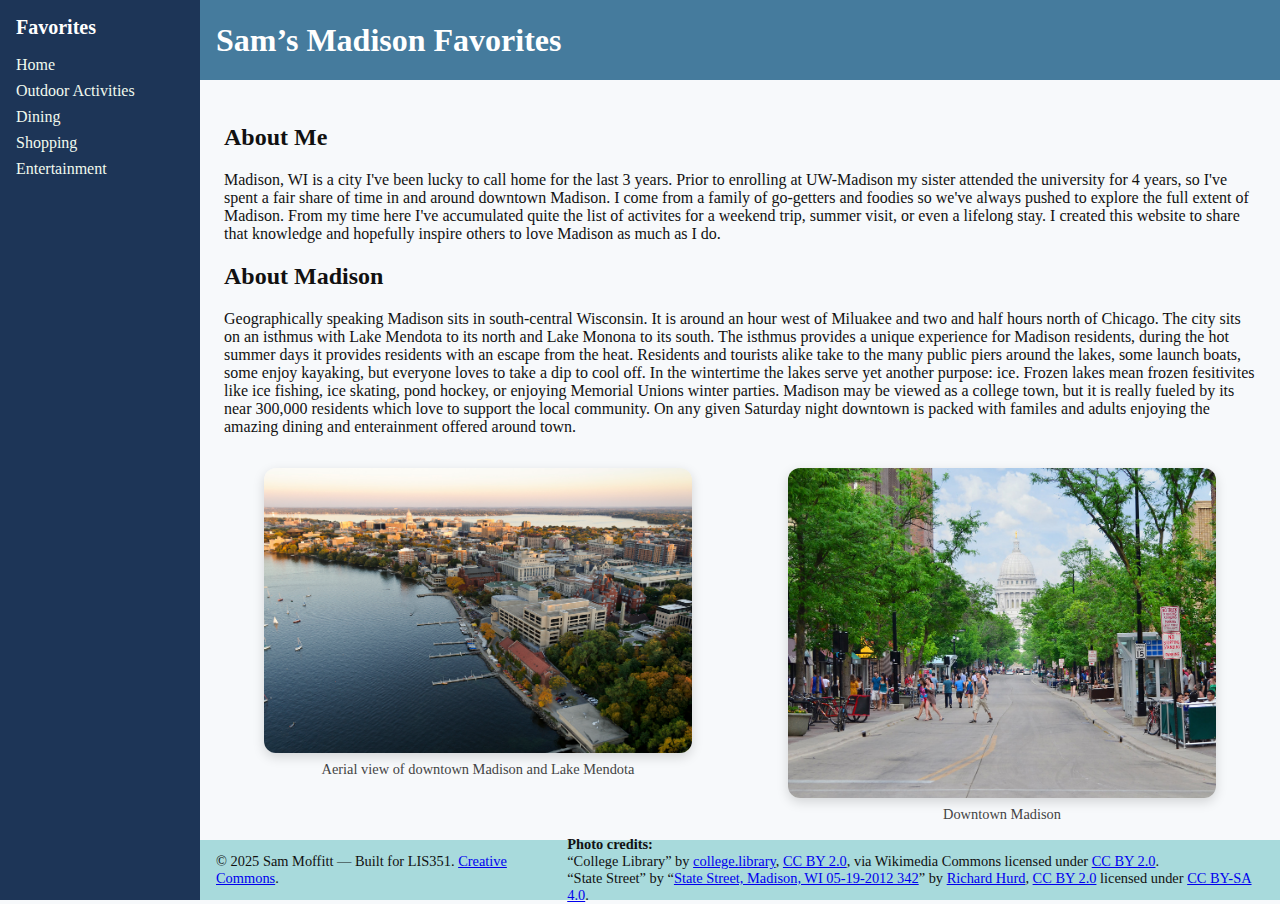
<file: index.html>
<!DOCTYPE html>
<html lang="en">
<head>
  <meta charset="UTF-8" />
  <meta name="viewport" content="width=device-width, initial-scale=1.0" />
  <title>Sam’s Madison Favorites</title>
  <link rel="stylesheet" href="styles.css" />
</head>
<body>
  <div class="grid-layout">
   
    <nav class="sidebar" aria-label="Main">
      <h2>Favorites</h2>
      <ul>
        <li><a href="index.html" aria-current="page">Home</a></li>
        <li><a href="outdoor.html">Outdoor Activities</a></li>
        <li><a href="dining.html">Dining</a></li>
        <li><a href="shopping.html">Shopping</a></li>
        <li><a href="entertainment.html">Entertainment</a></li>
      </ul>
    </nav>


    <header class="header">
      <h1>Sam’s Madison Favorites</h1>
    </header>


    <main class="main-content">
      <section>
        <h2>About Me</h2>
        <p>Madison, WI is a city I've been lucky to call home for the last 3 years. Prior to enrolling at UW-Madison my sister attended the university for 4 years, so I've spent a fair share of time in and around downtown Madison. I come from a family of go-getters and foodies so we've always pushed to explore the full extent of Madison. From my time here I've accumulated quite the list of activites for a weekend trip, summer visit, or even a lifelong stay. I created this website to share that knowledge and hopefully inspire others to love Madison as much as I do. 
        </p>
          
          <h2> About Madison</h2>
          <p>Geographically speaking Madison sits in south-central Wisconsin. It is around an hour west of Miluakee and two and half hours north of Chicago. The city sits on an isthmus with Lake Mendota to its north and Lake Monona to its south. The isthmus provides a unique experience for Madison residents, during the hot summer days it provides residents with an escape from the heat. Residents and tourists alike take to the many public piers around the lakes, some launch boats, some enjoy kayaking, but everyone loves to take a dip to cool off. In the wintertime the lakes serve yet another purpose: ice. Frozen lakes mean frozen fesitivites like ice fishing, ice skating, pond hockey, or enjoying Memorial Unions winter parties. Madison may be viewed as a college town, but it is really fueled by its near 300,000 residents which love to support the local community. On any given Saturday night downtown is packed with familes and adults enjoying the amazing dining and enterainment offered around town.   </p>
      </section>

      <section class="photo-grid">
        <figure>
          <img src="ImagesM1/MadisonHome.jpg" alt="Aerial view of memorial union, downtown Madison and lake Mendota  " />
          <figcaption>Aerial view of downtown Madison and Lake Mendota</figcaption>
        </figure>

        <figure>
          <img src="ImagesM1/MadisonHome2.jpg" alt="Street view of State St in downtown Madison" />
          <figcaption>Downtown Madison</figcaption>
        </figure>
      </section>
    </main>

    <footer class="footer">
      <p>© 2025 Sam Moffitt — Built for LIS351. <a href="https://creativecommons.org/licenses/">Creative Commons</a>.</p>
         <p class="photo-attribution">
    <strong>Photo credits:</strong><br>
    “College Library” by 
    <a href="https://commons.wikimedia.org/wiki/File:Aerial_View_of_Campus,_with_Helen_C._White_Hall_in_foreground_(14070186173).jpg">college.library</a>, <a href="https://creativecommons.org/licenses/by/2.0">CC BY 2.0</a>, via Wikimedia Commons 
    licensed under 
    <a href="https://creativecommons.org/licenses/by/2.0/" target="_blank" rel="license noopener">CC BY 2.0</a>.<br>

    “State Street” by 
 “<a href="https://www.flickr.com/photos/rahimageworks/7420851806" title="State Street, Madison, WI 05-19-2012 342">State Street, Madison, WI 05-19-2012 342</a>” by <a href="https://www.flickr.com/photos/rahimageworks/">Richard Hurd</a>, <a href="https://creativecommons.org/licenses/by/2.0/deed.en" rel="license noopener noreferrer">CC BY 2.0</a> 
    licensed under 
    <a href="https://creativecommons.org/licenses/by-sa/4.0/" target="_blank" rel="license noopener">CC BY-SA 4.0</a>.
  </p>
    </footer>
  </div>
</body>
</html>
</file>
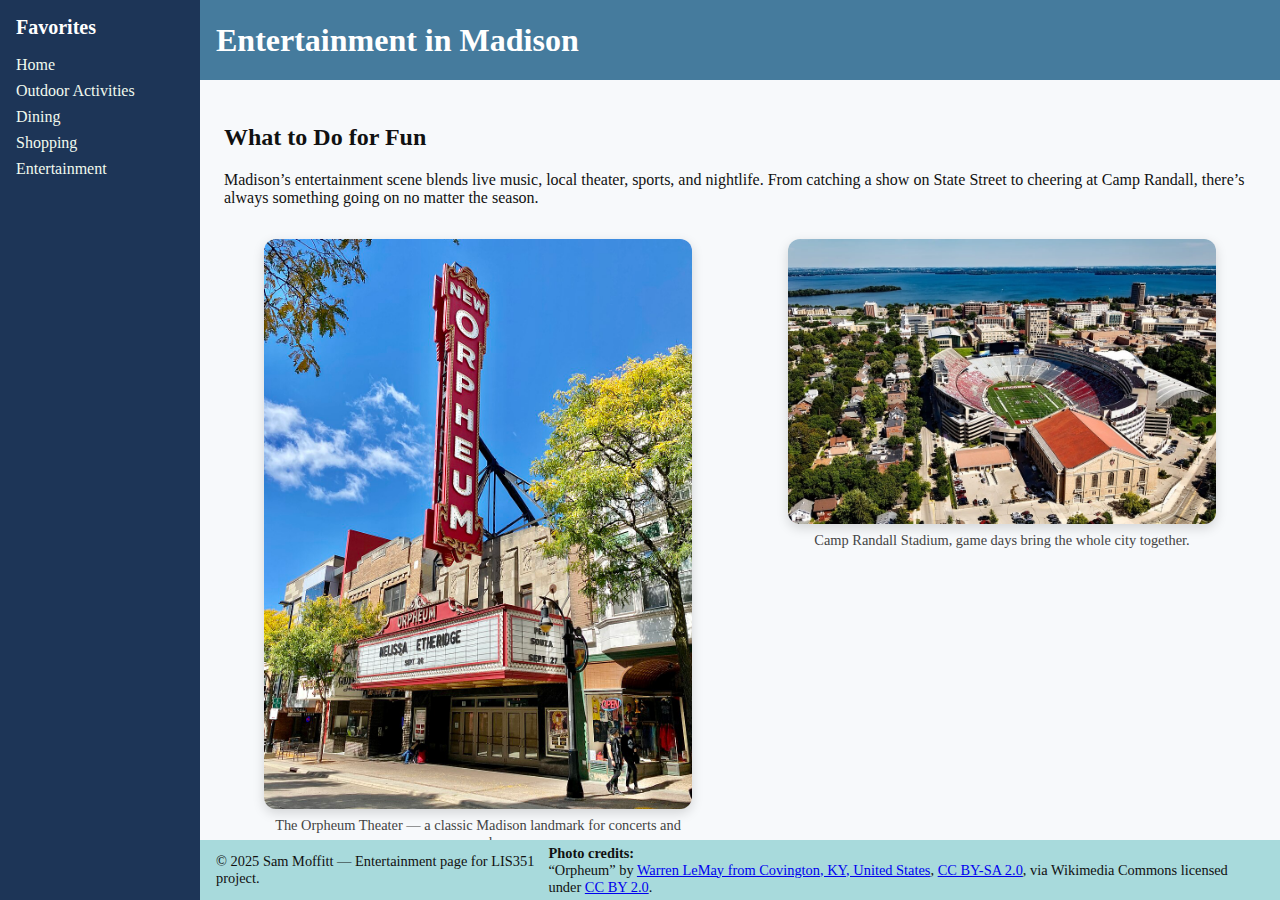
<file: entertainment.html>
<!DOCTYPE html>
<html lang="en">
<head>
  <meta charset="UTF-8" />
  <meta name="viewport" content="width=device-width, initial-scale=1.0" />
  <title>Entertainment – Sam’s Madison Favorites</title>
  <link rel="stylesheet" href="styles.css" />
</head>
<body>
  <div class="grid-layout">
 
    <nav class="sidebar" aria-label="Main">
      <h2>Favorites</h2>
      <ul>
        <li><a href="index.html">Home</a></li>
        <li><a href="outdoor.html">Outdoor Activities</a></li>
        <li><a href="dining.html">Dining</a></li>
        <li><a href="shopping.html">Shopping</a></li>
        <li><a href="entertainment.html" aria-current="page">Entertainment</a></li>
      </ul>
    </nav>

    <header class="header">
      <h1>Entertainment in Madison</h1>
    </header>

 
    <main class="main-content">
      <section>
        <h2>What to Do for Fun</h2>
        <p>Madison’s entertainment scene blends live music, local theater, sports, and nightlife. From catching a show on State Street to cheering at Camp Randall, there’s always something going on no matter the season.</p>
      </section>

      <section class="photo-grid">
        <figure>
          <img src="ImagesM1/theater.jpg" alt="The lit-up Orpheum Theater marquee at night" />
          <figcaption>The Orpheum Theater — a classic Madison landmark for concerts and comedy.</figcaption>
        </figure>

        <figure>
          <img src="ImagesM1/camp.jpg" alt="Camp Randall Stadium" />
          <figcaption>Camp Randall Stadium, game days bring the whole city together.</figcaption>
        </figure>
      </section>

      <section>
        <h2>Popular Spots & Events</h2>
        <ol>
          <li><strong>Orpheum Theater:</strong> Historic venue hosting concerts, comedians, and film festivals.</li>
          <li><strong>Majestic Theatre:</strong> Smaller space for indie bands and dance nights downtown.</li>
          <li><strong>Camp Randall Stadium:</strong> Badger football, tailgates, and electric fall Saturdays.</li>
          <li><strong>Barrymore Theatre:</strong> Local shows and community events on the east side.</li>
          <li><strong>Monona Terrace:</strong> Seasonal rooftop events with skyline and lake views.</li>
        </ol>
      </section>
    </main>

 
    <footer class="footer">
      <p>© 2025 Sam Moffitt — Entertainment page for LIS351 project.</p>
             <p class="photo-attribution">
    <strong>Photo credits:</strong><br>
    “Orpheum” by 
<a href="https://commons.wikimedia.org/wiki/File:Orpheum_Theatre,_State_Street,_Madison,_WI_(52733355227).jpg">Warren LeMay from Covington, KY, United States</a>, <a href="https://creativecommons.org/licenses/by-sa/2.0">CC BY-SA 2.0</a>, via Wikimedia Commons
    licensed under 
    <a href="https://creativecommons.org/licenses/by/2.0/" target="_blank" rel="license noopener">CC BY 2.0</a>.<br>
    </footer>
  </div>
</body>
</html>
</file>
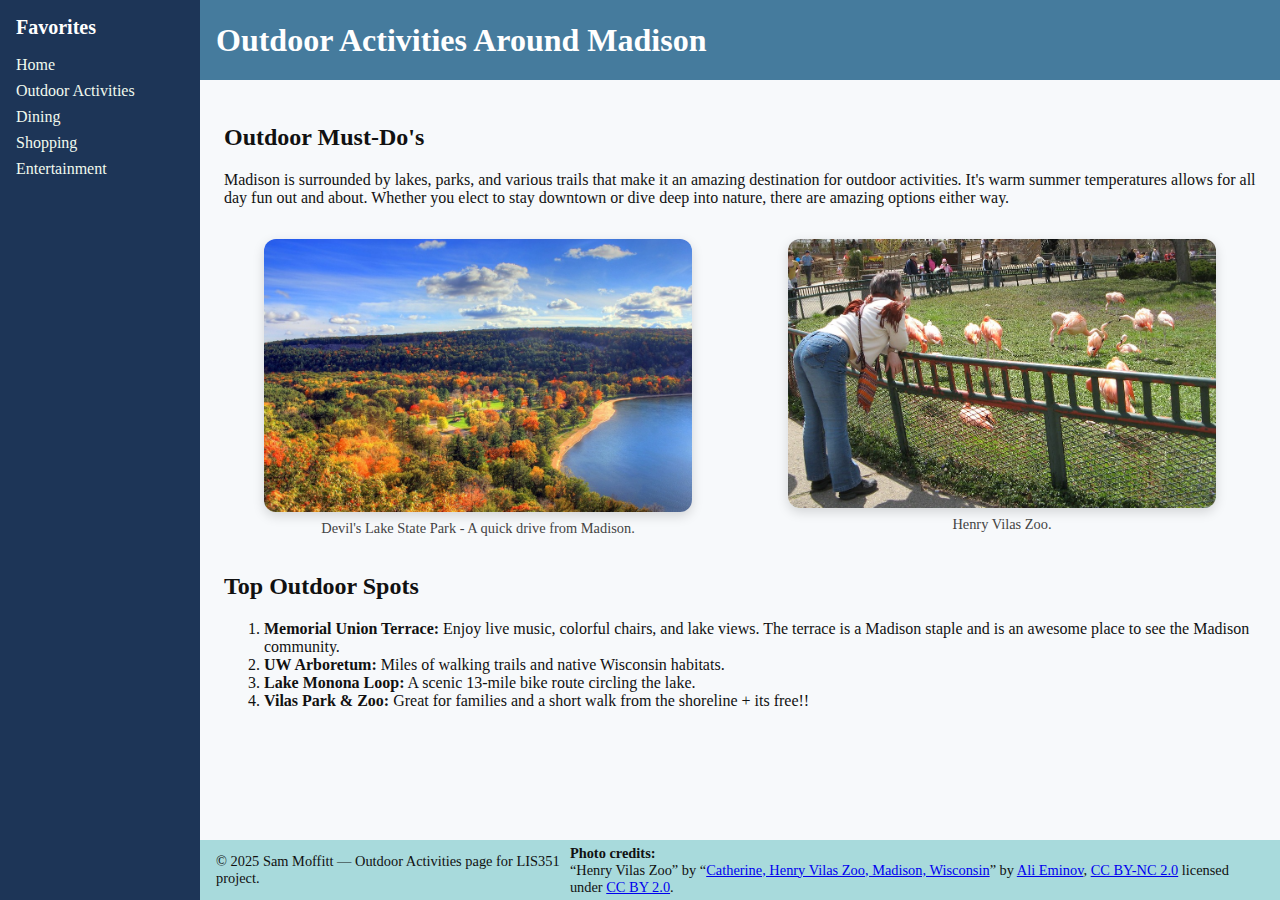
<file: outdoor.html>
<!DOCTYPE html>
<html lang="en">
<head>
  <meta charset="UTF-8" />
  <meta name="viewport" content="width=device-width, initial-scale=1.0" />
  <title>Outdoor Activities – Sam’s Madison Favorites</title>
  <link rel="stylesheet" href="styles.css" />
</head>
<body>
  <div class="grid-layout">

    <nav class="sidebar" aria-label="Main">
      <h2>Favorites</h2>
      <ul>
        <li><a href="index.html">Home</a></li>
        <li><a href="outdoor.html" aria-current="page">Outdoor Activities</a></li>
        <li><a href="dining.html">Dining</a></li>
        <li><a href="shopping.html">Shopping</a></li>
        <li><a href="entertainment.html">Entertainment</a></li>
      </ul>
    </nav>


    <header class="header">
      <h1>Outdoor Activities Around Madison</h1>
    </header>


    <main class="main-content">
      <section>
        <h2>Outdoor Must-Do's</h2>
        <p>Madison is surrounded by lakes, parks, and various trails that make it an amazing destination for outdoor activities. It's warm summer temperatures allows for all day fun out and about. Whether you elect to stay downtown or dive deep into nature, there are amazing options either way.  </p>
      </section>

      <section class="photo-grid">
        <figure>
          <img src="ImagesM1/outdoor1.jpg" alt="Devil's Lake during seasons change" />
          <figcaption>Devil's Lake State Park - A quick drive from Madison.</figcaption>
        </figure>

        <figure>
          <img src="ImagesM1/outdoor2.jpg" alt="Flamingos at Henry Vilas Zoo" />
          <figcaption>Henry Vilas Zoo.</figcaption>
        </figure>
      </section>

      <section>
        <h2>Top Outdoor Spots</h2>
        <ol>
          <li><strong>Memorial Union Terrace:</strong> Enjoy live music, colorful chairs, and lake views. The terrace is a Madison staple and is an awesome place to see the Madison community.</li>
          <li><strong>UW Arboretum:</strong> Miles of walking trails and native Wisconsin habitats.</li>
          <li><strong>Lake Monona Loop:</strong> A scenic 13-mile bike route circling the lake. </li>
          <li><strong>Vilas Park & Zoo:</strong> Great for families and a short walk from the shoreline + its free!!</li>
        </ol>
      </section>
    </main>


    <footer class="footer">
      <p>© 2025 Sam Moffitt — Outdoor Activities page for LIS351 project.</p>
                 <p class="photo-attribution">
    <strong>Photo credits:</strong><br>
    “Henry Vilas Zoo” by 
“<a href="https://www.flickr.com/photos/aliarda/2465136567" title="Catherine, Henry Vilas Zoo, Madison, Wisconsin">Catherine, Henry Vilas Zoo, Madison, Wisconsin</a>” by <a href="https://www.flickr.com/photos/aliarda/">Ali Eminov</a>, <a href="https://creativecommons.org/licenses/by-nc/2.0/deed.en" rel="license noopener noreferrer">CC BY-NC 2.0</a>
    licensed under 
    <a href="https://creativecommons.org/licenses/by/2.0/" target="_blank" rel="license noopener">CC BY 2.0</a>.<br>

    </footer>
  </div>
</body>
</html>
</file>
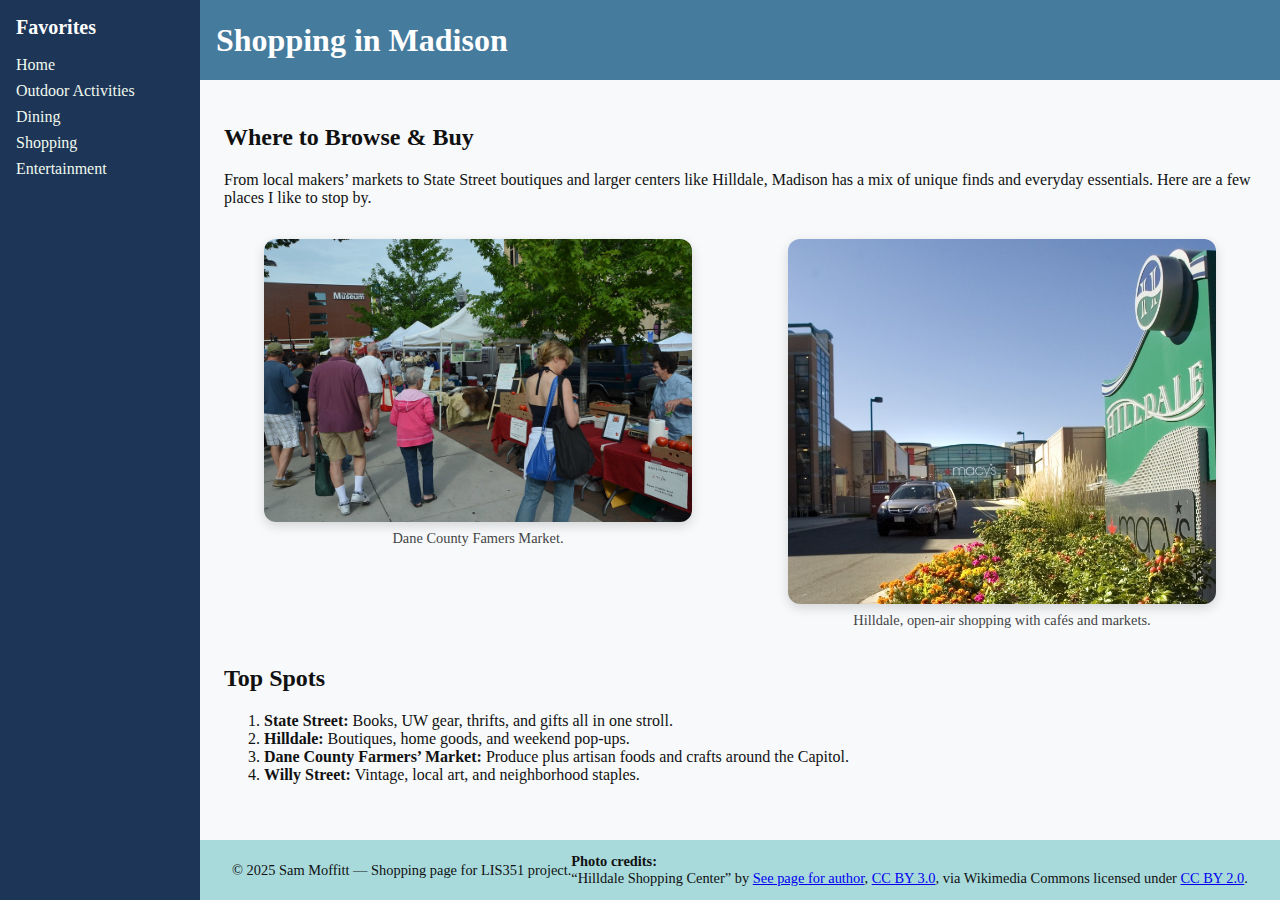
<file: shopping.html>
<!DOCTYPE html>
<html lang="en">
<head>
  <meta charset="UTF-8" />
  <meta name="viewport" content="width=device-width, initial-scale=1.0" />
  <title>Shopping – Sam’s Madison Favorites</title>
  <link rel="stylesheet" href="styles.css" />
</head>
<body>
  <div class="grid-layout">

    <nav class="sidebar" aria-label="Main">
      <h2>Favorites</h2>
      <ul>
        <li><a href="index.html">Home</a></li>
        <li><a href="outdoor.html">Outdoor Activities</a></li>
        <li><a href="dining.html">Dining</a></li>
        <li><a href="shopping.html" aria-current="page">Shopping</a></li>
        <li><a href="entertainment.html">Entertainment</a></li>
      </ul>
    </nav>


    <header class="header">
      <h1>Shopping in Madison</h1>
    </header>


    <main class="main-content">
      <section>
        <h2>Where to Browse & Buy</h2>
        <p>From local makers’ markets to State Street boutiques and larger centers like Hilldale, Madison has a mix of unique finds and everyday essentials. Here are a few places I like to stop by.</p>
      </section>

      <section class="photo-grid">
        <figure>
          <img src="ImagesM1/farmers.jpg" alt="Dane County Farmers Market" />
          <figcaption>Dane County Famers Market.</figcaption>
        </figure>

        <figure>
          <img src="ImagesM1/hilldale.jpg" alt="Open-air shopping area with people walking by boutiques" />
          <figcaption>Hilldale, open-air shopping with cafés and markets.</figcaption>
        </figure>
      </section>

      <section>
        <h2>Top Spots</h2>
        <ol>
          <li><strong>State Street:</strong> Books, UW gear, thrifts, and gifts all in one stroll.</li>
          <li><strong>Hilldale:</strong> Boutiques, home goods, and weekend pop-ups.</li>
          <li><strong>Dane County Farmers’ Market:</strong> Produce plus artisan foods and crafts around the Capitol.</li>
          <li><strong>Willy Street:</strong> Vintage, local art, and neighborhood staples.</li>
        </ol>
      </section>
    </main>

   
    <footer class="footer">
      <p>© 2025 Sam Moffitt — Shopping page for LIS351 project.</p>
     <p class="photo-attribution">
    <strong>Photo credits:</strong><br>
    “Hilldale Shopping Center” by 
<a href="https://commons.wikimedia.org/wiki/File:HilldaleMall.image.jpg">See page for author</a>, <a href="https://creativecommons.org/licenses/by/3.0">CC BY 3.0</a>, via Wikimedia Commons
    licensed under 
    <a href="https://creativecommons.org/licenses/by/2.0/" target="_blank" rel="license noopener">CC BY 2.0</a>.<br>
    </footer>
  </div>
</body>
</html>
</file>
<file: styles.css>
/* Page grid structure */
body {
  margin: 0;
  font-family: Georgia, 'Times New Roman', serif;
  color: #111;
  background-color: #f7f9fb;
}

.grid-layout {
  display: grid;
  grid-template-columns: 200px 1fr;  /* sidebar + main area */
  grid-template-rows: 80px 1fr 60px; /* header, main, footer */
  grid-template-areas:
    "sidebar header"
    "sidebar main"
    "sidebar footer";
  height: 100vh;
}

/* Sidebar navigation */
.sidebar {
  grid-area: sidebar;
  background-color: #1d3557;
  color: white;
  padding: 1rem;
}

.sidebar h2 {
  font-size: 1.25rem;
  margin-top: 0;
}

.sidebar ul {
  list-style: none;
  padding: 0;
}

.sidebar li {
  margin: 0.5rem 0;
}

.sidebar a {
  color: #f1faee;
  text-decoration: none;
}

.sidebar a:hover,
.sidebar a:focus {
  text-decoration: underline;
}

/* Header */
.header {
  grid-area: header;
  background-color: #457b9d;
  color: white;
  display: flex;
  align-items: center;
  padding: 0 1rem;
}

/* Main content */
.main-content {
  grid-area: main;
  padding: 1.5rem;
  overflow-y: auto;
}

.photo-grid {
  display: grid;
  grid-template-columns: 1fr 1fr;
  gap: 1rem;
  margin-top: 1rem;
}

.photo-grid img {
  width: 100%;
  border-radius: 12px;
  box-shadow: 0 4px 12px rgba(0,0,0,0.15);
}

figcaption {
  font-size: 0.9rem;
  color: #444;
  text-align: center;
  margin-top: 0.25rem;
}

/* Footer */
.footer {
  grid-area: footer;
  background-color: #a8dadc;
  display: flex;
  align-items: center;
  justify-content: center;
  font-size: 0.9rem;
  padding: 0 1rem;
}
</file>
